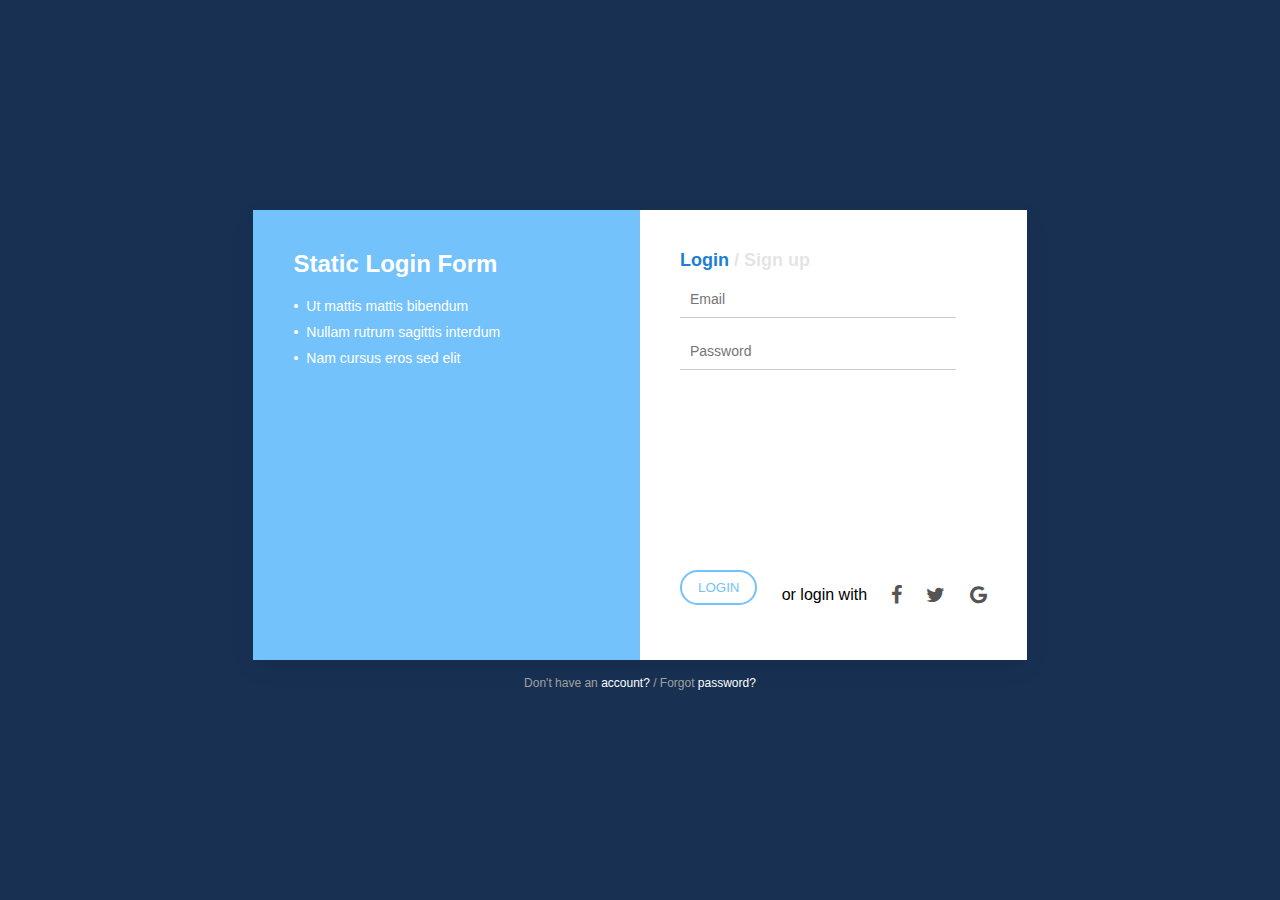
<file: index.html>
<!DOCTYPE html>
<html lang="en">
  <head>
    <meta charset="UTF-8" />
    <meta name="viewport" content="width=device-width, initial-scale=1.0" />
    <title>Mini Project 12</title>
    <link
      rel="stylesheet"
      href="https://cdnjs.cloudflare.com/ajax/libs/font-awesome/4.7.0/css/font-awesome.min.css"
    />
    <link rel="stylesheet" href="style.css" />
  </head>
  <body>
    <div class="container">
      <div class="left">
        <h2>Static Login Form</h2>
        <ul>
          <li>Ut mattis mattis bibendum</li>
          <li>Nullam rutrum sagittis interdum</li>
          <li>Nam cursus eros sed elit</li>
        </ul>
      </div>
      <div class="right">
        <div class="kanan-atas">
          <h3>Login <span>/ Sign up</span></h3>

          <input type="email" placeholder="Email" />
          <input type="password" placeholder="Password" />
        </div>

        <div class="social-login">
          <button type="submit">LOGIN</button>
          <p>or login with</p>
          <a href="#" class="fa fa-facebook"></a>
          <a href="#" class="fa fa-twitter"></a>
          <a href="#" class="fa fa-google"></a>
        </div>
      </div>
    </div>
    <div class="bottom-text">
      <p>
        Don't have an <a href="#">account?</a> / Forgot
        <a href="#">password?</a>
      </p>
    </div>
  </body>
</html>
</file>
<file: style.css>
* {
  padding: 0;
  margin: 0;
  box-sizing: border-box;
}
body {
  font-family: Arial, sans-serif;
  background-color: #183153;
  margin: 0;
  padding: 0;
  display: flex;
  gap: 1rem;
  flex-direction: column;
  justify-content: center;
  align-items: center;
  height: 100vh;
}
.container {
  min-height: 50%;
  min-width: 50%;
  display: flex;
  background-color: #ffffff;
  box-shadow: 0 8px 20px rgba(0, 0, 0, 0.1);
}
.left {
  background-color: #73c2fb;
  color: white;
  padding: 40px;
  width: 50%;
}
.left h2 {
  font-size: 24px;
  margin-bottom: 20px;
}
.left ul {
  list-style-type: none;
  padding: 0;
}
.left ul li {
  margin-bottom: 10px;
  font-size: 14px;
}
.left ul li::before {
  content: "•";
  color: white;
  margin-right: 8px;
}
.right {
  display: flex;
  flex-direction: column;
  justify-content: space-between;
  padding: 40px;
  width: 50%;
}
.right h3 {
  font-size: 18px;
  color: #1c7ed6;
  margin-bottom: 10px;
  span {
    color: black;
    opacity: 0.1;
  }
}
.right form {
  display: flex;
  flex-direction: column;
}
.right input[type="email"],
.right input[type="password"] {
  padding: 10px;
  margin-bottom: 15px;
  border: none;
  border-bottom: 1px solid #ccc;
  width: 90%;

  font-size: 14px;
}
.right button {
  background-color: transparent;
  color: #73c2fb;
  padding: 0.5rem 1rem;
  border: 2px solid #73c2fb;
  border-radius: 100px;
  cursor: pointer;
  margin-bottom: 15px;
}

.social-login {
  display: flex;
  justify-content: space-between;
  align-items: center;
}
.social-login a {
  text-decoration: none;
  color: #555;
  font-size: 20px;
}
.bottom-text {
  text-align: center;
  font-size: 12px;
  color: #a0a0a0;
}
.bottom-text a {
  text-decoration: none;
  color: #ffffff;
}
</file>
